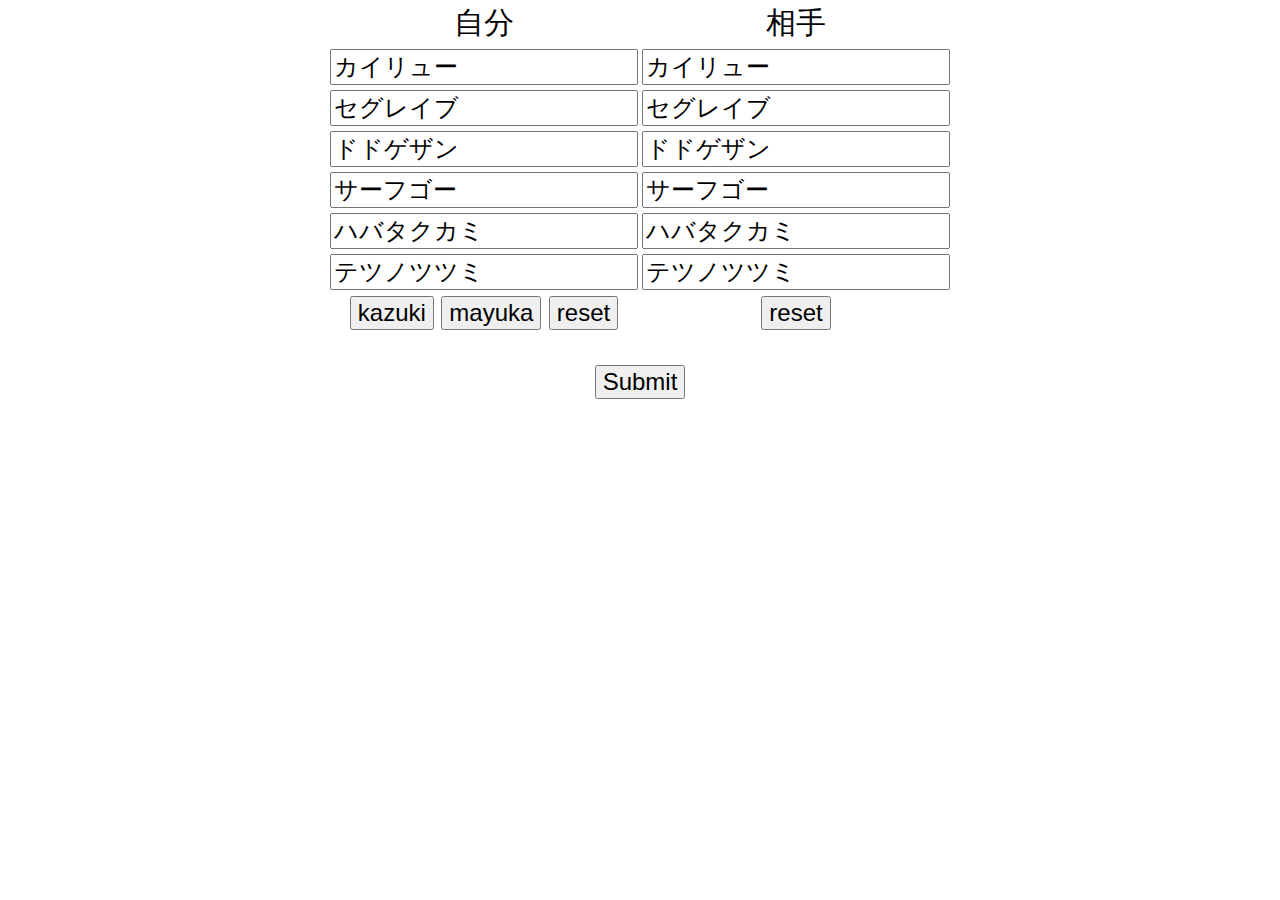
<file: index.html>
<!DOCTYPE html>
<html>

<head>
    <meta charset="utf-8">
    <title>Pokemon Selector</title>
    <link rel="stylesheet" href="style.css">
</head>

<body>
    <table>
        <tr>
            <td></td>
            <td>自分</td>
            <td>相手</td>
            <td></td>
        </tr>
        <tr>
            <td id="score_f0"></td>
            <td><input type="text" class="form" id="f0" name="f0" /></td>
            <td><input type="text" class="form" id="e0" name="e0" /></td>
            <td id="score_e0"></td>
        </tr>
        <tr>
            <td id="score_f1"></td>
            <td><input type="text" class="form" id="f1" name="f1" /></td>
            <td><input type="text" class="form" id="e1" name="e1" /></td>
            <td id="score_e1"></td>
        </tr>
        <tr>
            <td id="score_f2"></td>
            <td><input type="text" class="form" id="f2" name="f2" /></td>
            <td><input type="text" class="form" id="e2" name="e2" /></td>
            <td id="score_e2"></td>
        </tr>
        <tr>
            <td id="score_f3"></td>
            <td><input type="text" class="form" id="f3" name="f3" /></td>
            <td><input type="text" class="form" id="e3" name="e3" /></td>
            <td id="score_e3"></td>
        </tr>
        <tr>
            <td id="score_f4"></td>
            <td><input type="text" class="form" id="f4" name="f4" /></td>
            <td><input type="text" class="form" id="e4" name="e4" /></td>
            <td id="score_e4"></td>
        </tr>
        <tr>
            <td id="score_f5"></td>
            <td><input type="text" class="form" id="f5" name="f5" /></td>
            <td><input type="text" class="form" id="e5" name="e5" /></td>
            <td id="score_e5"></td>
        </tr>
        <tr>
            <td></td>
            <td>
                <input type="button" value="kazuki" onclick="onKazuki();" />
                <input type="button" value="mayuka" onclick="onMayuka();" />
                <input type="button" value="reset" onclick="onReset1();" />
            </td>
            <td><input type="button" value="reset" onclick="onReset2();" /></td>
            <td></td>
        </tr>
    </table>
    <p>
            <input type="submit" onclick="buttonClick();" />
    </p>
    <p>
        <table id="links" border="1" style="border-collapse: collapse">
    </p>

    <script src="main.js"></script>
</body>

</html>
</file>
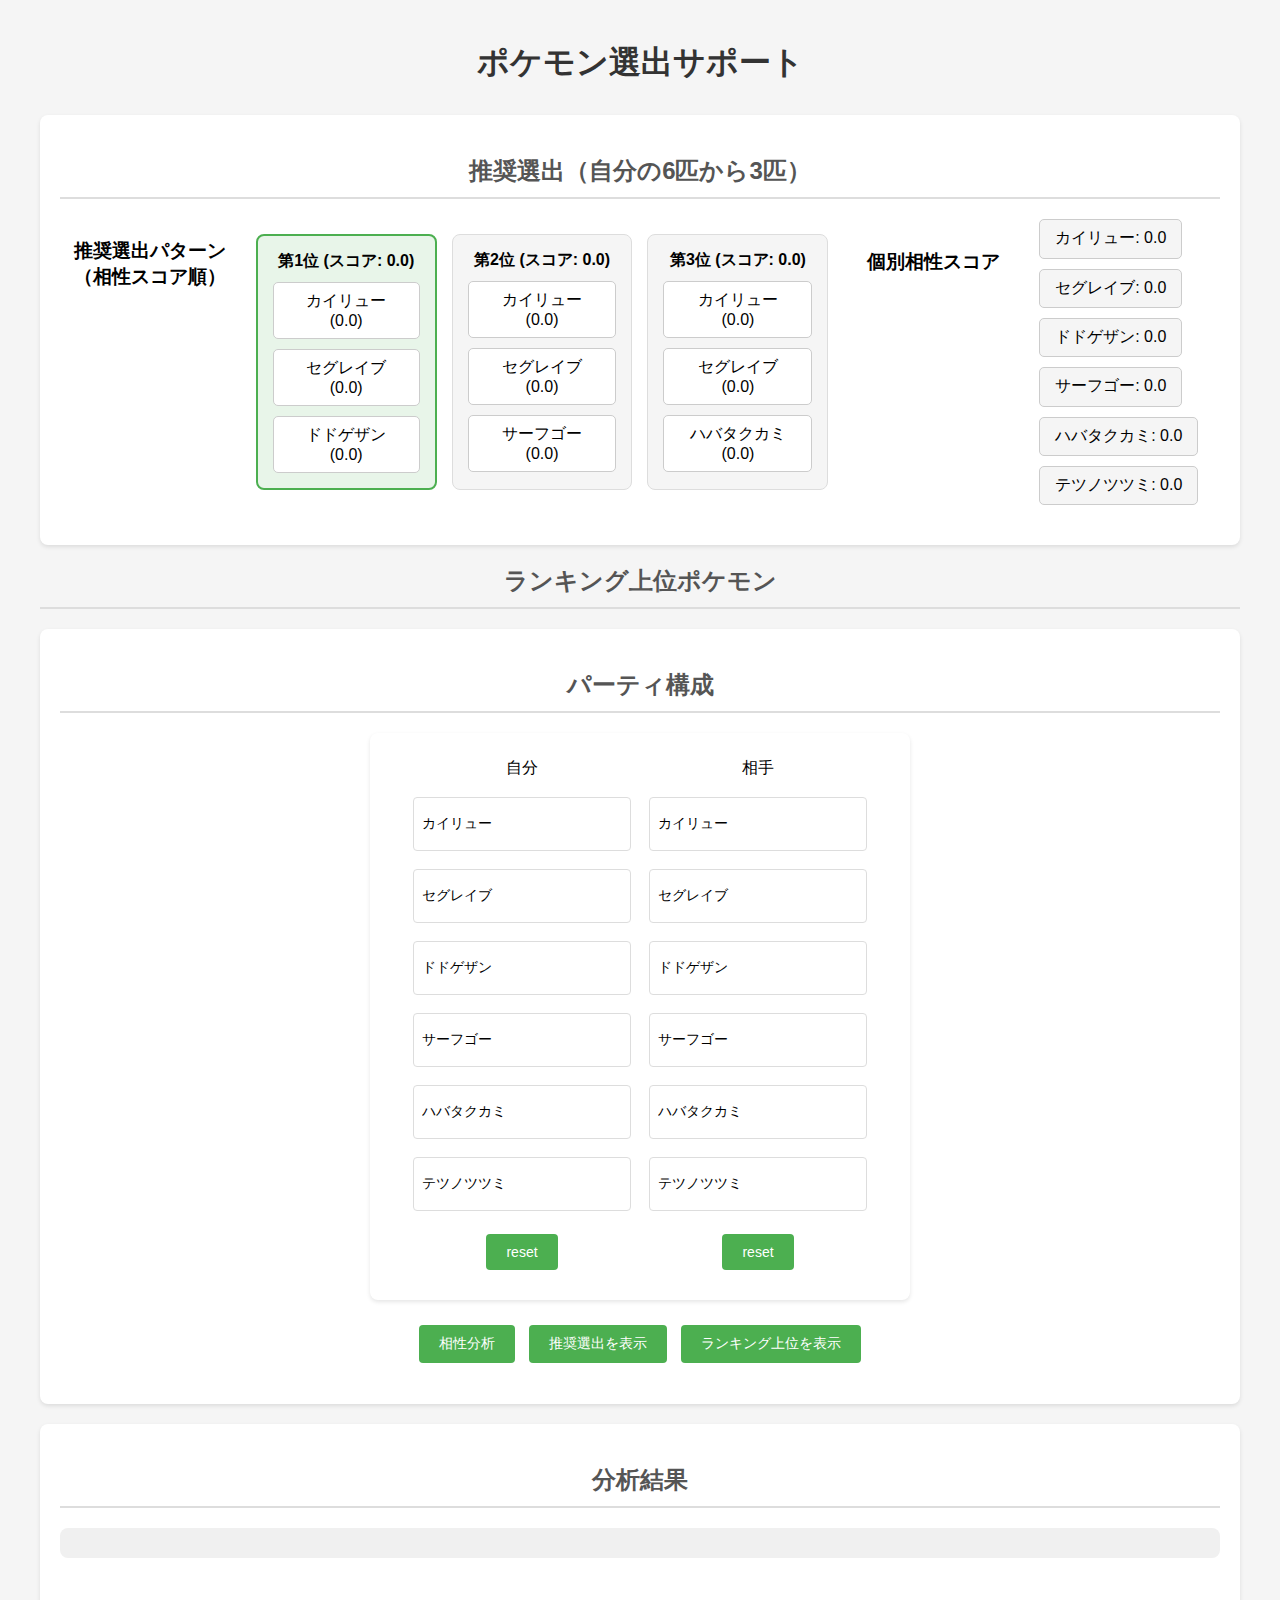
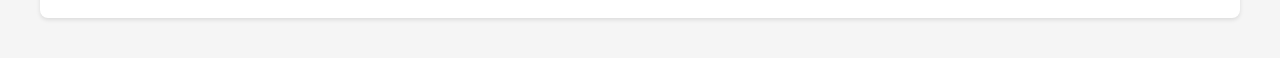
<file: public/index.html>
<!DOCTYPE html>
<html>

<head>
    <meta charset="utf-8">
    <meta name="viewport" content="width=device-width, initial-scale=1.0">
    <title>Pokemon Selector - 選出サポートツール</title>
    <link rel="stylesheet" href="style.css">
</head>

<body>
    <h1>ポケモン選出サポート</h1>

    <div id="recommendation-section">
        <h2>推奨選出（自分の6匹から3匹）</h2>
        <div id="recommendations"></div>
    </div>

    <div id="ranking-section">
        <h2>ランキング上位ポケモン</h2>
        <div id="ranking-pokemons"></div>
    </div>

    <div id="selection-section">
        <h2>パーティ構成</h2>
        <table>
        <tr>
            <td></td>
            <td>自分</td>
            <td>相手</td>
            <td></td>
        </tr>
        <tr>
            <td id="score_f0"></td>
            <td><input type="text" class="form" id="f0" name="f0" list="pokemon-list" /></td>
            <td><input type="text" class="form" id="e0" name="e0" list="pokemon-list" /></td>
            <td id="score_e0"></td>
        </tr>
        <tr>
            <td id="score_f1"></td>
            <td><input type="text" class="form" id="f1" name="f1" list="pokemon-list" /></td>
            <td><input type="text" class="form" id="e1" name="e1" list="pokemon-list" /></td>
            <td id="score_e1"></td>
        </tr>
        <tr>
            <td id="score_f2"></td>
            <td><input type="text" class="form" id="f2" name="f2" list="pokemon-list" /></td>
            <td><input type="text" class="form" id="e2" name="e2" list="pokemon-list" /></td>
            <td id="score_e2"></td>
        </tr>
        <tr>
            <td id="score_f3"></td>
            <td><input type="text" class="form" id="f3" name="f3" list="pokemon-list" /></td>
            <td><input type="text" class="form" id="e3" name="e3" list="pokemon-list" /></td>
            <td id="score_e3"></td>
        </tr>
        <tr>
            <td id="score_f4"></td>
            <td><input type="text" class="form" id="f4" name="f4" list="pokemon-list" /></td>
            <td><input type="text" class="form" id="e4" name="e4" list="pokemon-list" /></td>
            <td id="score_e4"></td>
        </tr>
        <tr>
            <td id="score_f5"></td>
            <td><input type="text" class="form" id="f5" name="f5" list="pokemon-list" /></td>
            <td><input type="text" class="form" id="e5" name="e5" list="pokemon-list" /></td>
            <td id="score_e5"></td>
        </tr>
        <tr>
            <td></td>
            <td>
                <input type="button" value="reset" onclick="onReset1();" />
            </td>
            <td><input type="button" value="reset" onclick="onReset2();" /></td>
            <td></td>
        </tr>
        </table>
        <p>
            <input type="submit" value="相性分析" onclick="buttonClick();" />
            <input type="button" value="推奨選出を表示" onclick="showRecommendations();" />
            <input type="button" value="ランキング上位を表示" onclick="showRankingPokemons();" />
        </p>
    </div>
    <div id="analysis-section">
        <h2>分析結果</h2>
        <div id="analysis-summary"></div>
        <table id="links" border="1" style="border-collapse: collapse">
        </table>
    </div>

    <datalist id="pokemon-list"></datalist>

    <script>
        // デバッグ用
        console.log('Loading scripts...');
        window.addEventListener('error', (e) => {
            console.error('Script error:', e.message, 'at', e.filename, e.lineno, e.colno);
        });
    </script>
    <script src="/src/main.js" type="module"></script>
    <script src="/src/selection-support.js" type="module"></script>
    <script src="/src/recommendation.js" type="module"></script>
</body>

</html>
</file>
<file: style.css>
body {
    margin: auto;
    text-align:center;
    font-size:30px;
}

table {
    margin-left: auto;
    margin-right: auto;
}

td {
    text-align:center;
}

input {
    font-size: 80%;
}

.form {
    width: 300px;
    height: 30px;
}
</file>
<file: public/style.css>
body {
    margin: 0 auto;
    max-width: 1200px;
    padding: 20px;
    text-align: center;
    font-size: 16px;
    font-family: -apple-system, BlinkMacSystemFont, "Segoe UI", Roboto, sans-serif;
    background-color: #f5f5f5;
}

h1 {
    color: #333;
    font-size: 2em;
    margin-bottom: 30px;
}

h2 {
    color: #555;
    font-size: 1.5em;
    margin: 20px 0;
    border-bottom: 2px solid #ddd;
    padding-bottom: 10px;
}

table {
    margin: 20px auto;
    background: white;
    border-radius: 8px;
    box-shadow: 0 2px 4px rgba(0,0,0,0.1);
    padding: 15px;
}

td {
    text-align: center;
    padding: 8px;
}

input[type="text"] {
    font-size: 14px;
    border: 1px solid #ddd;
    border-radius: 4px;
    padding: 8px;
}

input[type="button"],
input[type="submit"] {
    font-size: 14px;
    background-color: #4CAF50;
    color: white;
    border: none;
    border-radius: 4px;
    padding: 10px 20px;
    margin: 5px;
    cursor: pointer;
    transition: background-color 0.3s;
}

input[type="button"]:hover,
input[type="submit"]:hover {
    background-color: #45a049;
}

.form {
    width: 200px;
    height: 36px;
}

#recommendation-section,
#selection-section,
#analysis-section {
    background: white;
    border-radius: 8px;
    padding: 20px;
    margin: 20px 0;
    box-shadow: 0 2px 4px rgba(0,0,0,0.1);
}

#recommendations {
    display: grid;
    grid-template-columns: repeat(auto-fit, minmax(150px, 1fr));
    gap: 15px;
    margin: 20px 0;
}

.recommendation-card {
    background: #f8f8f8;
    border: 2px solid #ddd;
    border-radius: 8px;
    padding: 15px;
    cursor: pointer;
    transition: all 0.3s;
}

.recommendation-card:hover {
    border-color: #4CAF50;
    transform: translateY(-2px);
    box-shadow: 0 4px 8px rgba(0,0,0,0.15);
}

.recommendation-card.selected {
    background: #e8f5e9;
    border-color: #4CAF50;
}

.pokemon-name {
    font-weight: bold;
    font-size: 1.1em;
    margin-bottom: 8px;
}

.pokemon-rank {
    color: #777;
    font-size: 0.9em;
}

.pokemon-types {
    margin-top: 5px;
}

.type-badge {
    display: inline-block;
    padding: 2px 8px;
    margin: 2px;
    border-radius: 4px;
    font-size: 0.85em;
    color: white;
}

#analysis-summary {
    background: #f0f0f0;
    padding: 15px;
    border-radius: 8px;
    margin: 15px 0;
    text-align: left;
}

.analysis-item {
    margin: 10px 0;
    font-size: 14px;
}

.score-positive {
    color: #4CAF50;
    font-weight: bold;
}

.score-negative {
    color: #f44336;
    font-weight: bold;
}

.score-neutral {
    color: #666;
}
</file>
